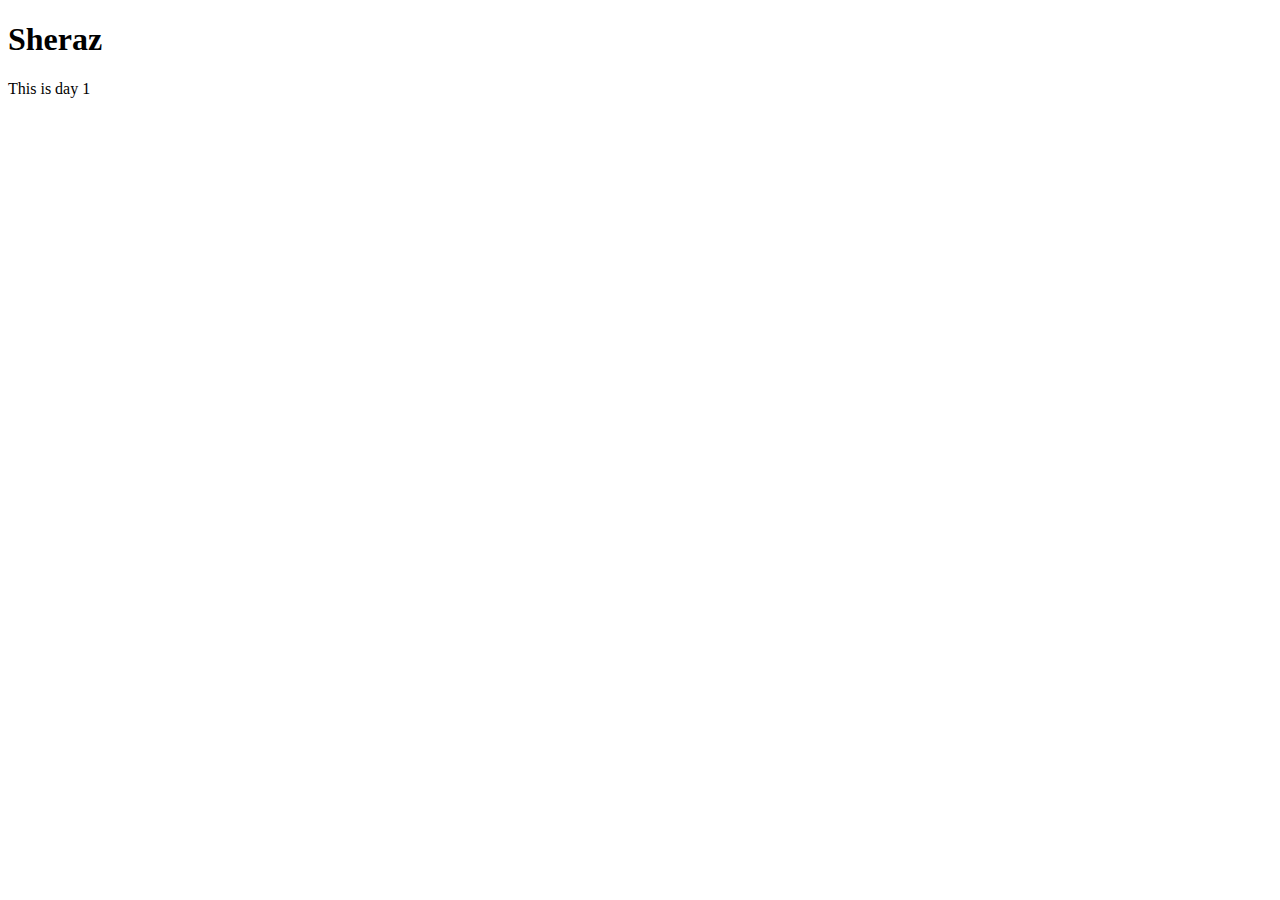
<file: Day1/index.html>
<!DOCTYPE html>
<html lang="en">
<head>
    <meta charset="UTF-8">
    <meta name="viewport" content="width=device-width, initial-scale=1.0">
    <title>Document</title>
    
</head>
<body>
  <h1>Sheraz</h1>
  <p>This is day 1</p>
  <script src="script.js"></script>  
</body>

</html>
</file>
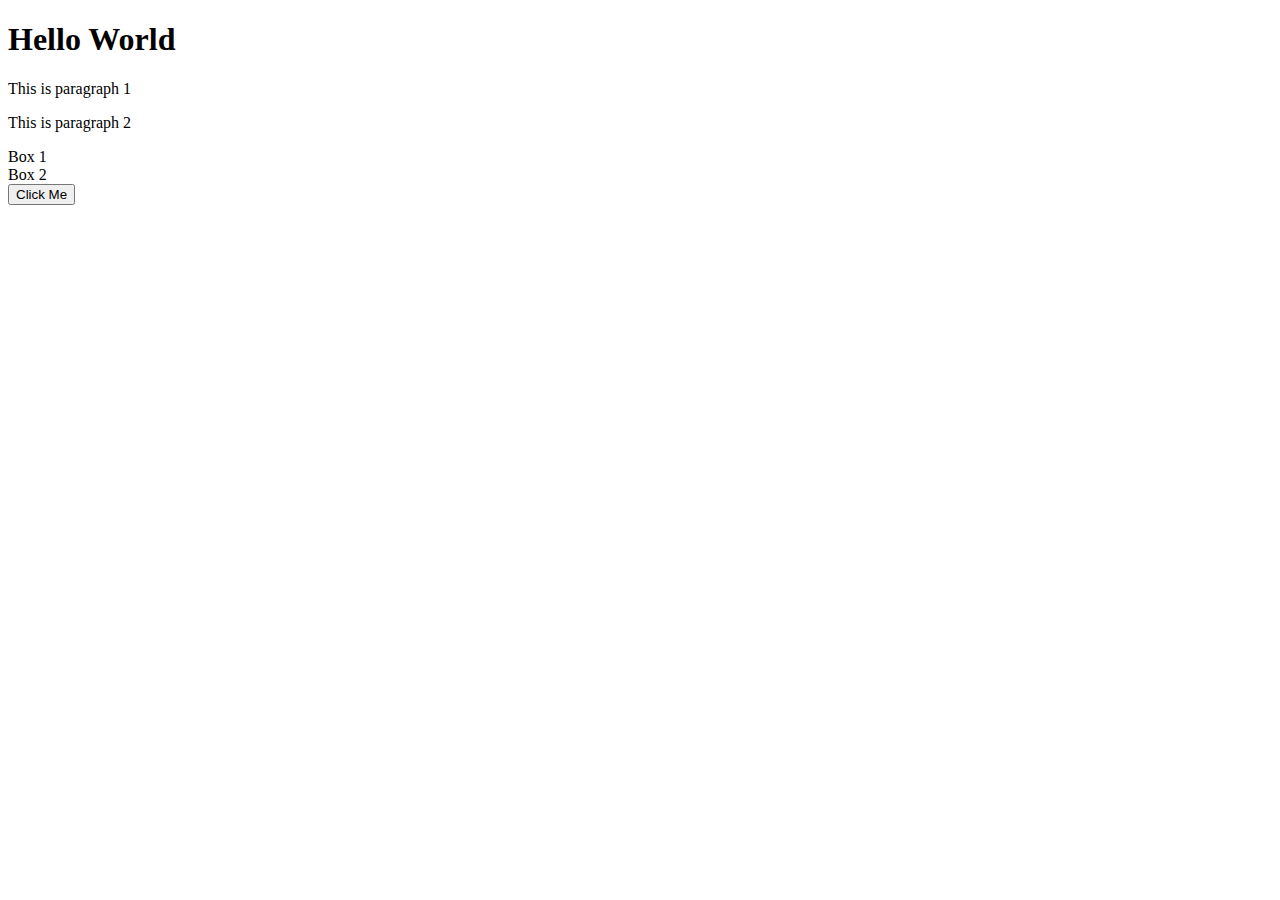
<file: Day10/index.html>
<!DOCTYPE html>
<html lang="en">
<head>
    <meta charset="UTF-8">
    <meta name="viewport" content="width=device-width, initial-scale=1.0">
    <title>Document</title>
</head>
<body>
   <h1 id="title">Hello World</h1>
  <p class="text">This is paragraph 1</p>
  <p class="text">This is paragraph 2</p>
  <div class="box">Box 1</div>
  <div class="box">Box 2</div>
  <button id="btn">Click Me</button>
    <script src="dom.js"></script>
</body>
</html>
</file>
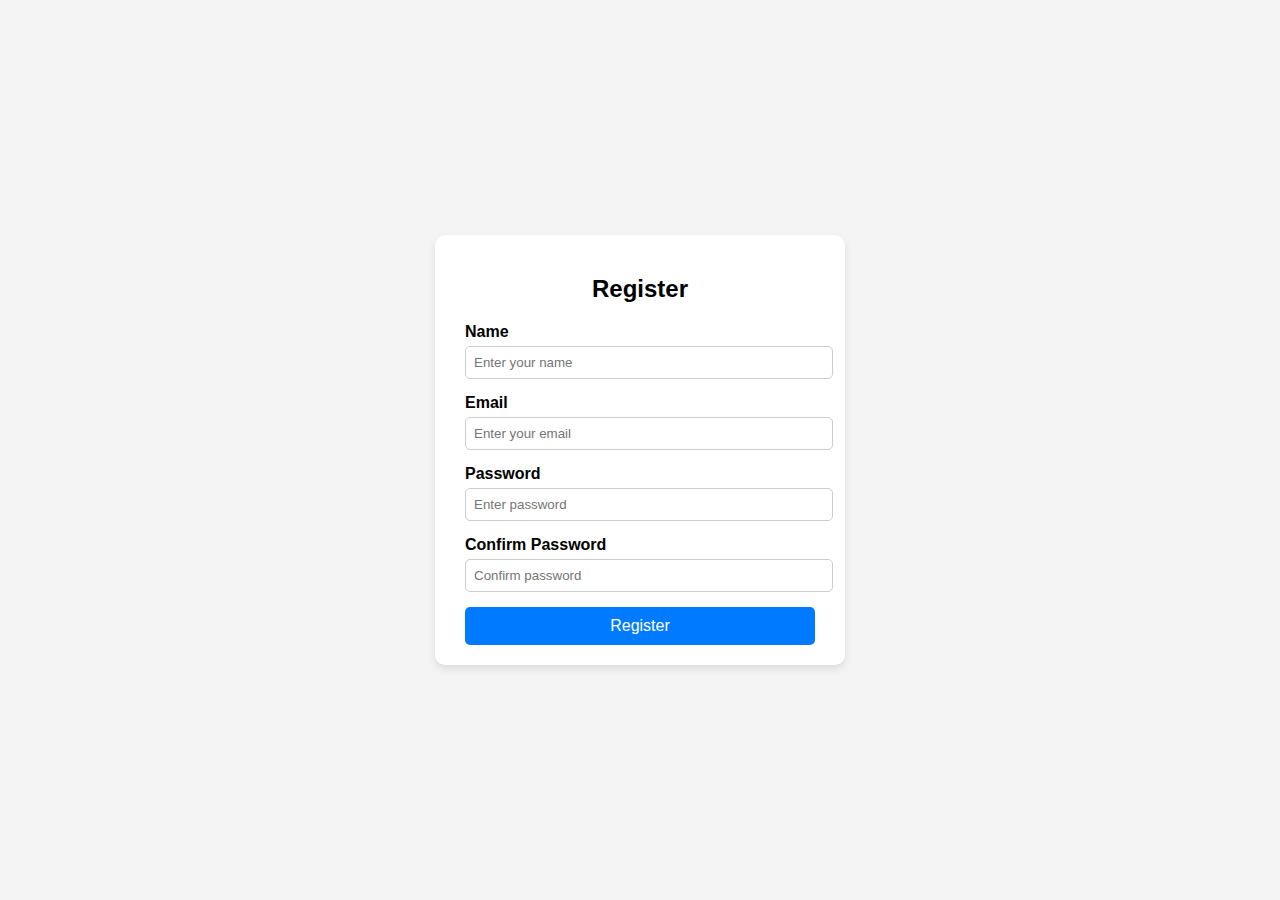
<file: Day11/index.html>
<!DOCTYPE html>
<html lang="en">
<head>
  <meta charset="UTF-8">
  <title>Interactive Form</title>
  <link rel="stylesheet" href="forms.css">
</head>
<body>
  <div class="form-container">
    <h2>Register</h2>
    <form id="myForm">
      <div class="form-group">
        <label for="name">Name</label>
        <input type="text" id="name" placeholder="Enter your name">
        <small class="error" id="nameError"></small>
      </div>

      <div class="form-group">
        <label for="email">Email</label>
        <input type="email" id="email" placeholder="Enter your email">
        <small class="error" id="emailError"></small>
      </div>

      <div class="form-group">
        <label for="password">Password</label>
        <input type="password" id="password" placeholder="Enter password">
        <small class="error" id="passwordError"></small>
      </div>

      <div class="form-group">
        <label for="confirmPassword">Confirm Password</label>
        <input type="password" id="confirmPassword" placeholder="Confirm password">
        <small class="error" id="confirmPasswordError"></small>
      </div>

      <button type="submit">Register</button>
    </form>
  </div>
  <script src="forms.js"></script>
</body>
</html>
</file>
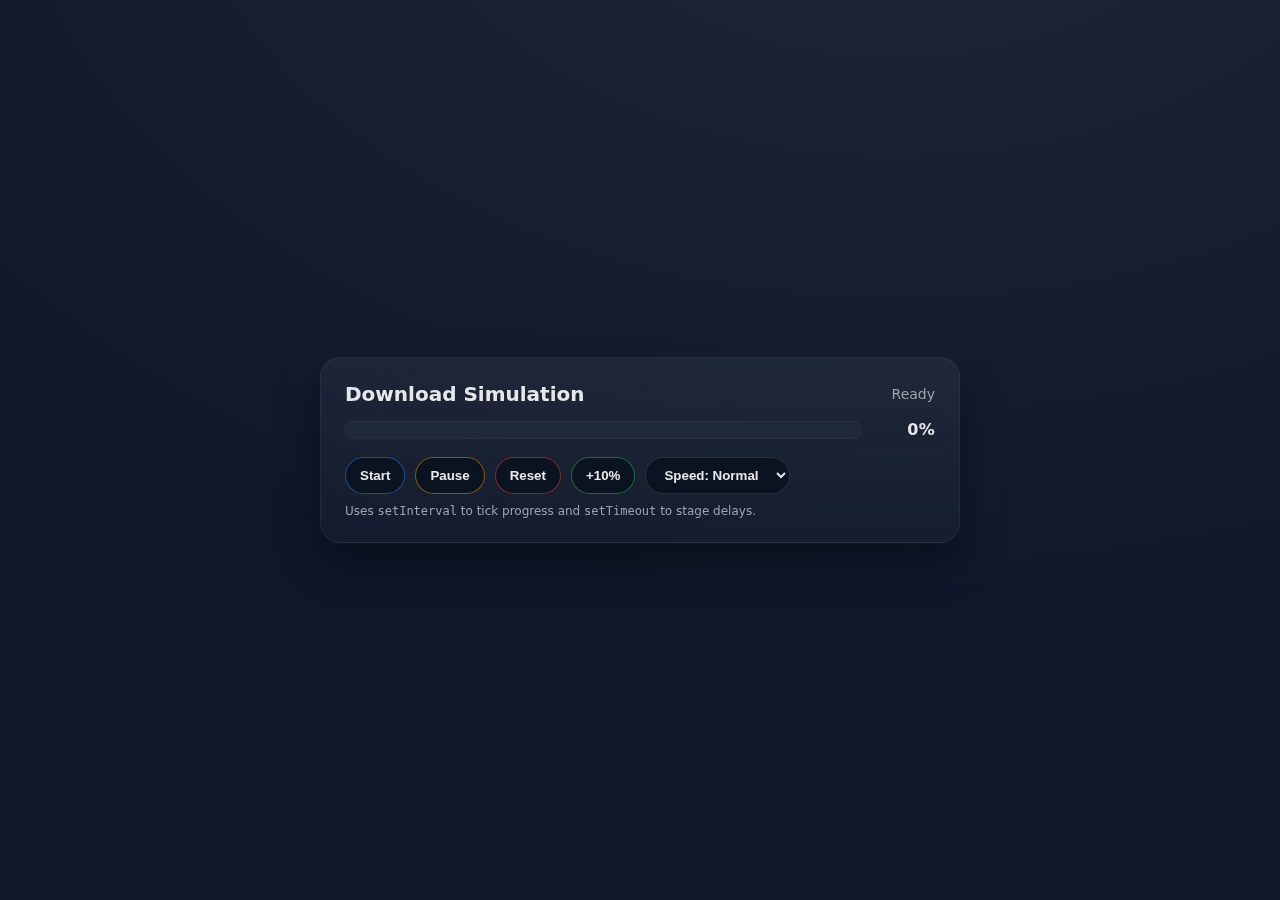
<file: Day12/index.html>
<!DOCTYPE html>
<html lang="en">
<head>
  <meta charset="UTF-8" />
  <meta name="viewport" content="width=device-width, initial-scale=1" />
  <title>Downloading Simulation</title>
  <link rel="stylesheet" href="style.css">
  
</head>
<body>
  <div class="download-card" role="region" aria-label="Download simulation">
    <div class="header">
      <div class="title">Download Simulation</div>
      <div id="status" class="status">Ready</div>
    </div>

    <div class="row" style="margin-bottom: 10px;">
      <div class="progress" aria-valuemin="0" aria-valuemax="100" aria-valuenow="0" role="progressbar">
        <div id="fill" class="fill"></div>
      </div>
      <div id="percent" class="percent">0%</div>
    </div>

    <div class="controls">
      <button id="start" class="start">Start</button>
      <button id="pause" class="pause">Pause</button>
      <button id="reset" class="reset">Reset</button>
      <button id="ffwd" class="ffwd">+10%</button>

      <select id="speed">
        <option value="0.5">Speed: Slow</option>
        <option value="1" selected>Speed: Normal</option>
        <option value="2">Speed: Fast</option>
        <option value="4">Speed: Turbo</option>
      </select>
    </div>

    <div class="hint">Uses <code>setInterval</code> to tick progress and <code>setTimeout</code> to stage delays.</div>
  </div>

  <script src="script.js"></script>
</body>
</html>
</file>
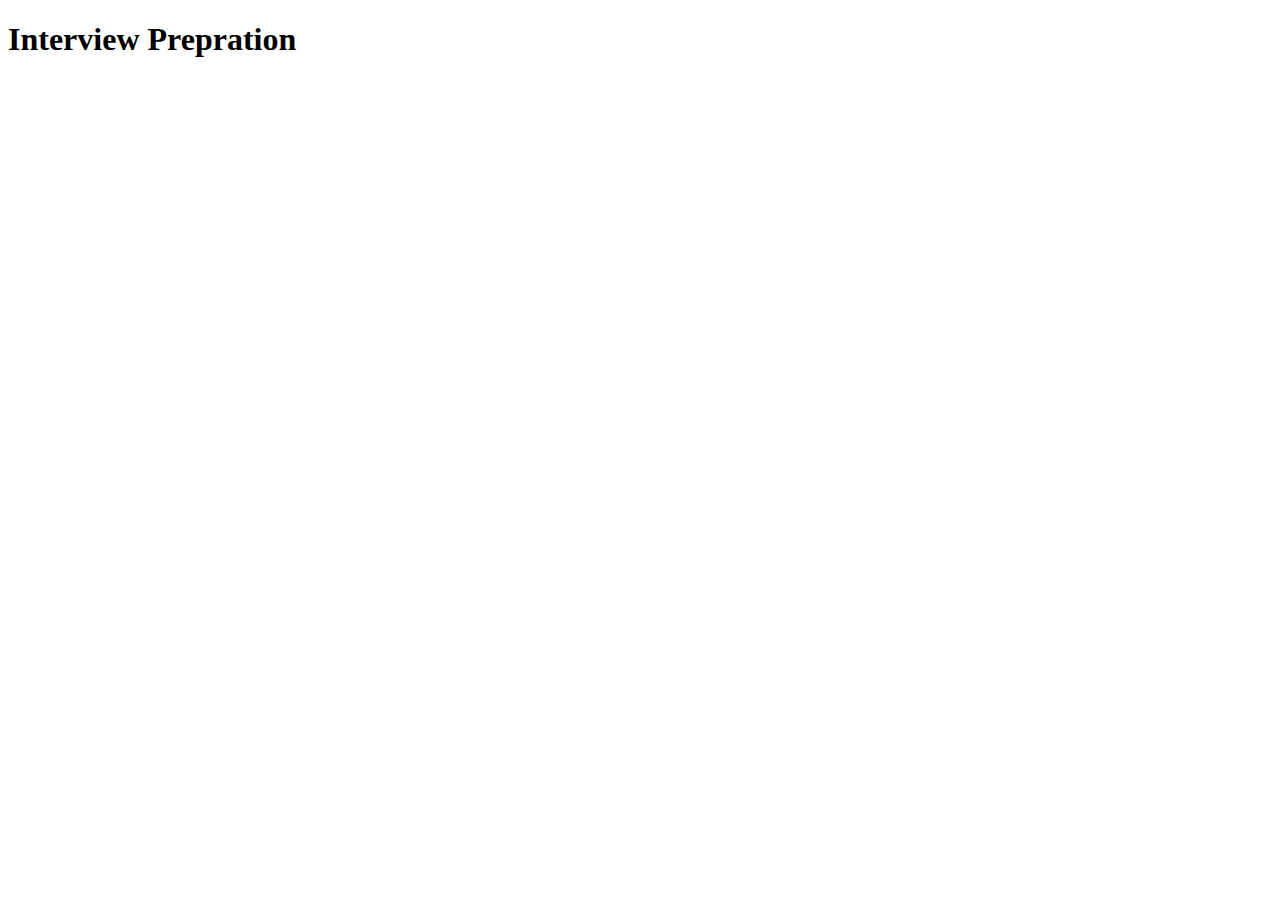
<file: Day9/index.html>
<!DOCTYPE html>
<html lang="en">
<head>
    <meta charset="UTF-8">
    <meta name="viewport" content="width=device-width, initial-scale=1.0">
    <title>Document</title>
</head>
<body>
    <h1>Interview Prepration</h1>
    <script src="interview.js"></script>
</body>
</html>
</file>
<file: Day11/forms.css>
body {
  font-family: Arial, sans-serif;
  background: #f4f4f4;
  display: flex;
  justify-content: center;
  align-items: center;
  height: 100vh;
  margin: 0;
}

.form-container {
  background: white;
  padding: 20px 30px;
  border-radius: 10px;
  box-shadow: 0px 4px 8px rgba(0,0,0,0.1);
  width: 350px;
}

h2 {
  text-align: center;
  margin-bottom: 20px;
}

.form-group {
  margin-bottom: 15px;
}

label {
  display: block;
  font-weight: bold;
  margin-bottom: 5px;
}

input {
  width: 100%;
  padding: 8px;
  border: 1px solid #ccc;
  border-radius: 5px;
}

input:focus {
  border-color: #007BFF;
  outline: none;
}

button {
  width: 100%;
  padding: 10px;
  background: #007BFF;
  color: white;
  border: none;
  border-radius: 5px;
  font-size: 16px;
  cursor: pointer;
}

button:hover {
  background: #0056b3;
}

.error {
  color: red;
  font-size: 12px;
  display: none;
}
</file>
<file: Day12/style.css>
:root {
      --bg: #0f172a;
      --card: #111827;
      --text: #e5e7eb;
      --muted: #9ca3af;
      --accent: #3b82f6;
      --accent-2: #22c55e;
      --warning: #f59e0b;
      --danger: #ef4444;
      --bar-bg: #1f2937;
      --bar-fill: #60a5fa;
    }

    * { box-sizing: border-box; }

    body {
      margin: 0;
      min-height: 100vh;
      display: grid;
      place-items: center;
      background: radial-gradient(1200px 800px at 70% -20%, #1f2937, var(--bg));
      color: var(--text);
      font-family: ui-sans-serif, system-ui, -apple-system, Segoe UI, Roboto, "Helvetica Neue", Arial;
      padding: 24px;
    }

    .download-card {
      width: min(640px, 92vw);
      background: linear-gradient(180deg, rgba(255,255,255,0.05), rgba(255,255,255,0.02));
      border: 1px solid rgba(255,255,255,0.06);
      border-radius: 20px;
      padding: 24px;
      box-shadow: 0 20px 40px rgba(0,0,0,0.35);
      backdrop-filter: blur(6px);
    }

    .header {
      display: flex;
      align-items: center;
      justify-content: space-between;
      gap: 12px;
      margin-bottom: 14px;
    }

    .title {
      font-size: 20px;
      font-weight: 700;
    }

    .status {
      font-size: 14px;
      color: var(--muted);
    }

    .progress {
      background: var(--bar-bg);
      height: 16px;
      border-radius: 999px;
      overflow: hidden;
      position: relative;
      outline: 1px solid rgba(255,255,255,0.06);
    }

    .fill {
      width: 0%;
      height: 100%;
      background: linear-gradient(90deg, var(--bar-fill), #93c5fd);
      transition: width 120ms linear;
      position: relative;
    }

    .fill::after {
      content: "";
      position: absolute;
      inset: 0;
      background-image: repeating-linear-gradient(60deg, rgba(255,255,255,0.15) 0 8px, transparent 8px 16px);
      mix-blend-mode: overlay;
      opacity: 0.6;
      animation: barber 1.2s linear infinite;
    }

    @keyframes barber { to { transform: translateX(32px); } }

    .row {
      display: grid;
      grid-template-columns: 1fr auto;
      align-items: center;
      gap: 14px;
    }

    .percent { /* you asked for a percent class */
      font-variant-numeric: tabular-nums;
      font-weight: 700;
      letter-spacing: 0.3px;
      min-width: 60px;
      text-align: right;
    }

    .controls {
      display: flex;
      flex-wrap: wrap;
      gap: 10px;
      margin-top: 18px;
    }

    button, select {
      background: #0b1220;
      color: var(--text);
      border: 1px solid rgba(255,255,255,0.12);
      padding: 9px 14px;
      border-radius: 999px;
      cursor: pointer;
      font-weight: 600;
      transition: transform 0.05s ease, background 0.2s ease;
    }

    button:hover { background: #0e1627; }
    button:active { transform: translateY(1px); }

    .start { border-color: rgba(59,130,246,0.5); }
    .pause { border-color: rgba(245,158,11,0.5); }
    .reset { border-color: rgba(239,68,68,0.5); }
    .ffwd  { border-color: rgba(34,197,94,0.5); }

    .hint {
      margin-top: 10px;
      font-size: 12px;
      color: var(--muted);
    }
</file>
